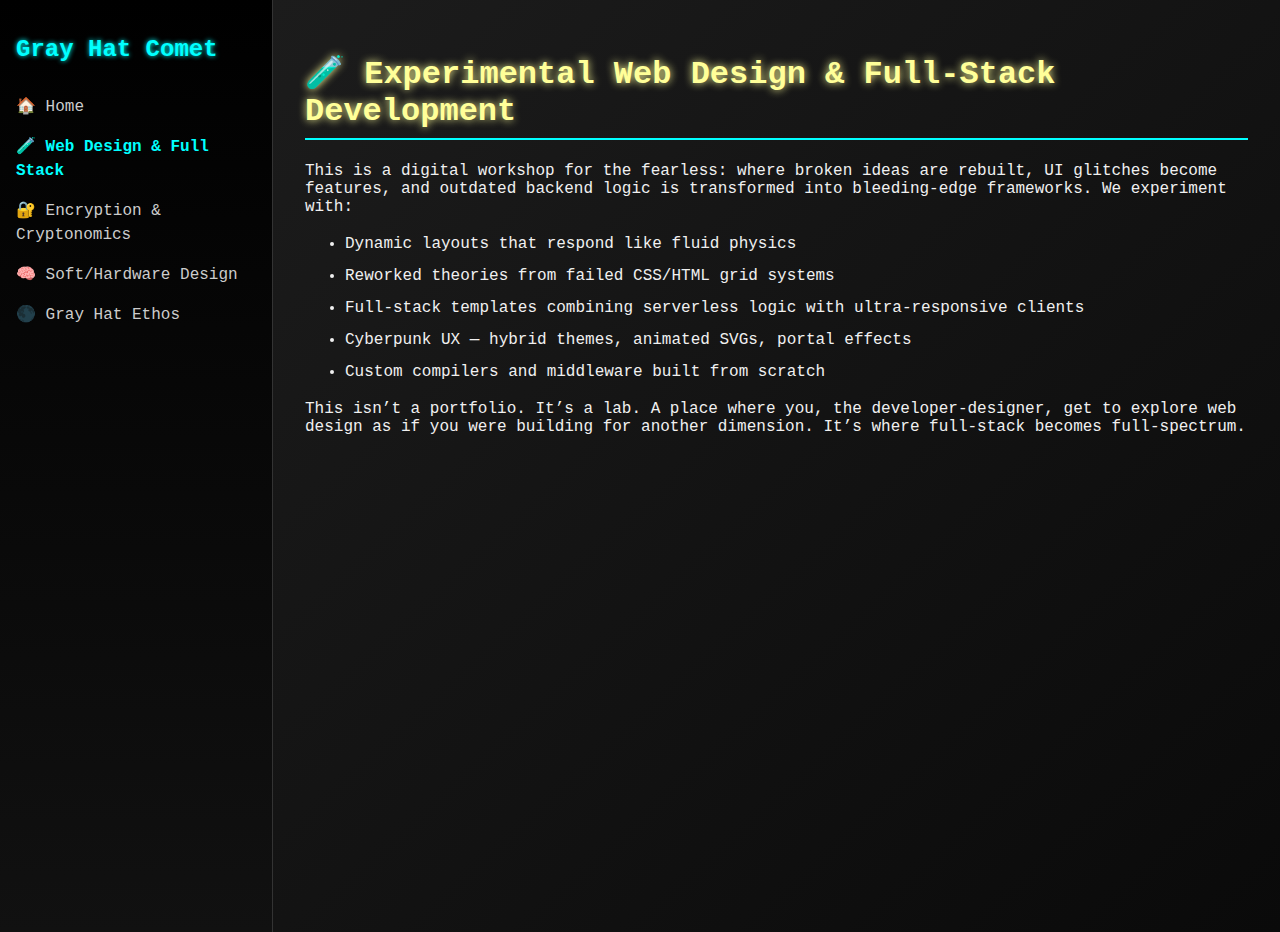
<file: page1.html>
<!DOCTYPE html>
<html lang="en">
<head>
  <meta charset="UTF-8" />
  <meta name="viewport" content="width=device-width, initial-scale=1.0"/>
  <title>Experimental Web Design & Full-Stack Development</title>
  <link rel="stylesheet" href="page1_styles.css">
</head>
<body>
  <div class="sidebar">
    <h2>Gray Hat Comet</h2>
    <nav>
      <ul>
        <li><a href="index.html">🏠 Home</a></li>
        <li><a href="page1.html" class="active">🧪 Web Design & Full Stack</a></li>
        <li><a href="page2.html">🔐 Encryption & Cryptonomics</a></li>
        <li><a href="page3.html">🧠 Soft/Hardware Design</a></li>
        <li><a href="page4.html">🌑 Gray Hat Ethos</a></li>
      </ul>
    </nav>
  </div>
  <main class="content">
    <section>
      <h1>🧪 Experimental Web Design & Full-Stack Development</h1>
      <p>
        This is a digital workshop for the fearless: where broken ideas are rebuilt, UI glitches become features, and outdated backend logic is transformed into bleeding-edge frameworks.  
        We experiment with:
      </p>
      <ul>
        <li>Dynamic layouts that respond like fluid physics</li>
        <li>Reworked theories from failed CSS/HTML grid systems</li>
        <li>Full-stack templates combining serverless logic with ultra-responsive clients</li>
        <li>Cyberpunk UX — hybrid themes, animated SVGs, portal effects</li>
        <li>Custom compilers and middleware built from scratch</li>
      </ul>
      <p>
        This isn’t a portfolio. It’s a lab. A place where you, the developer-designer, get to explore web design as if you were building for another dimension.  
        It’s where full-stack becomes full-spectrum.
      </p>
    </section>
  </main>
</body>
</html>
</file>
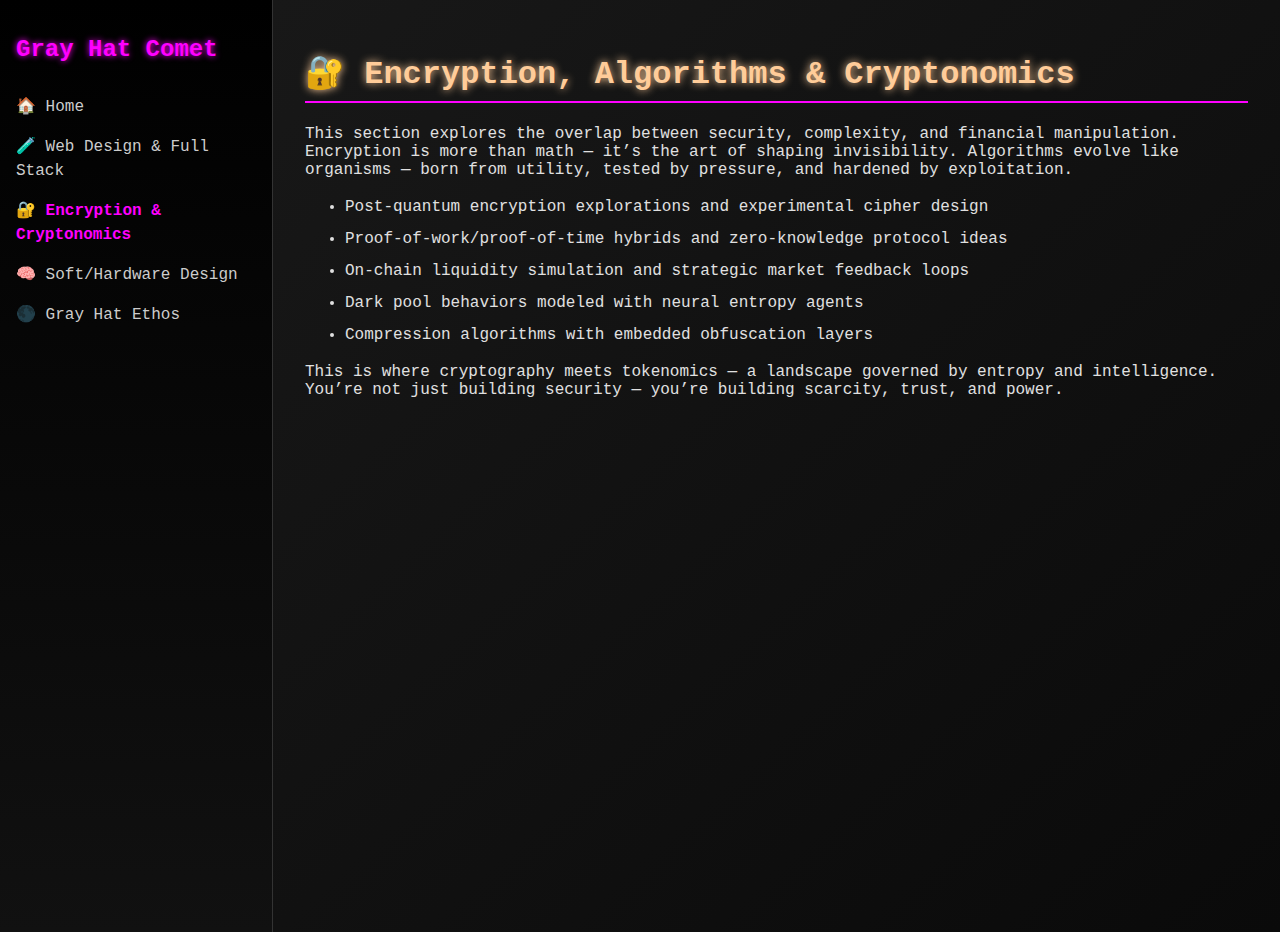
<file: page2.html>
<!DOCTYPE html>
<html lang="en">
<head>
  <meta charset="UTF-8" />
  <meta name="viewport" content="width=device-width, initial-scale=1.0"/>
  <title>Encryption, Algorithms & Cryptonomics</title>
  <link rel="stylesheet" href="page2_styles.css">
</head>
<body>
  <div class="sidebar">
    <h2>Gray Hat Comet</h2>
    <nav>
      <ul>
        <li><a href="index.html">🏠 Home</a></li>
        <li><a href="page1.html">🧪 Web Design & Full Stack</a></li>
        <li><a href="page2.html" class="active">🔐 Encryption & Cryptonomics</a></li>
        <li><a href="page3.html">🧠 Soft/Hardware Design</a></li>
        <li><a href="page4.html">🌑 Gray Hat Ethos</a></li>
      </ul>
    </nav>
  </div>
  <main class="content">
    <section>
      <h1>🔐 Encryption, Algorithms & Cryptonomics</h1>
      <p>
        This section explores the overlap between security, complexity, and financial manipulation. Encryption is more than math — it’s the art of shaping invisibility.  
        Algorithms evolve like organisms — born from utility, tested by pressure, and hardened by exploitation.
      </p>
      <ul>
        <li>Post-quantum encryption explorations and experimental cipher design</li>
        <li>Proof-of-work/proof-of-time hybrids and zero-knowledge protocol ideas</li>
        <li>On-chain liquidity simulation and strategic market feedback loops</li>
        <li>Dark pool behaviors modeled with neural entropy agents</li>
        <li>Compression algorithms with embedded obfuscation layers</li>
      </ul>
      <p>
        This is where cryptography meets tokenomics — a landscape governed by entropy and intelligence. You’re not just building security — you’re building scarcity, trust, and power.
      </p>
    </section>
  </main>
</body>
</html>
</file>
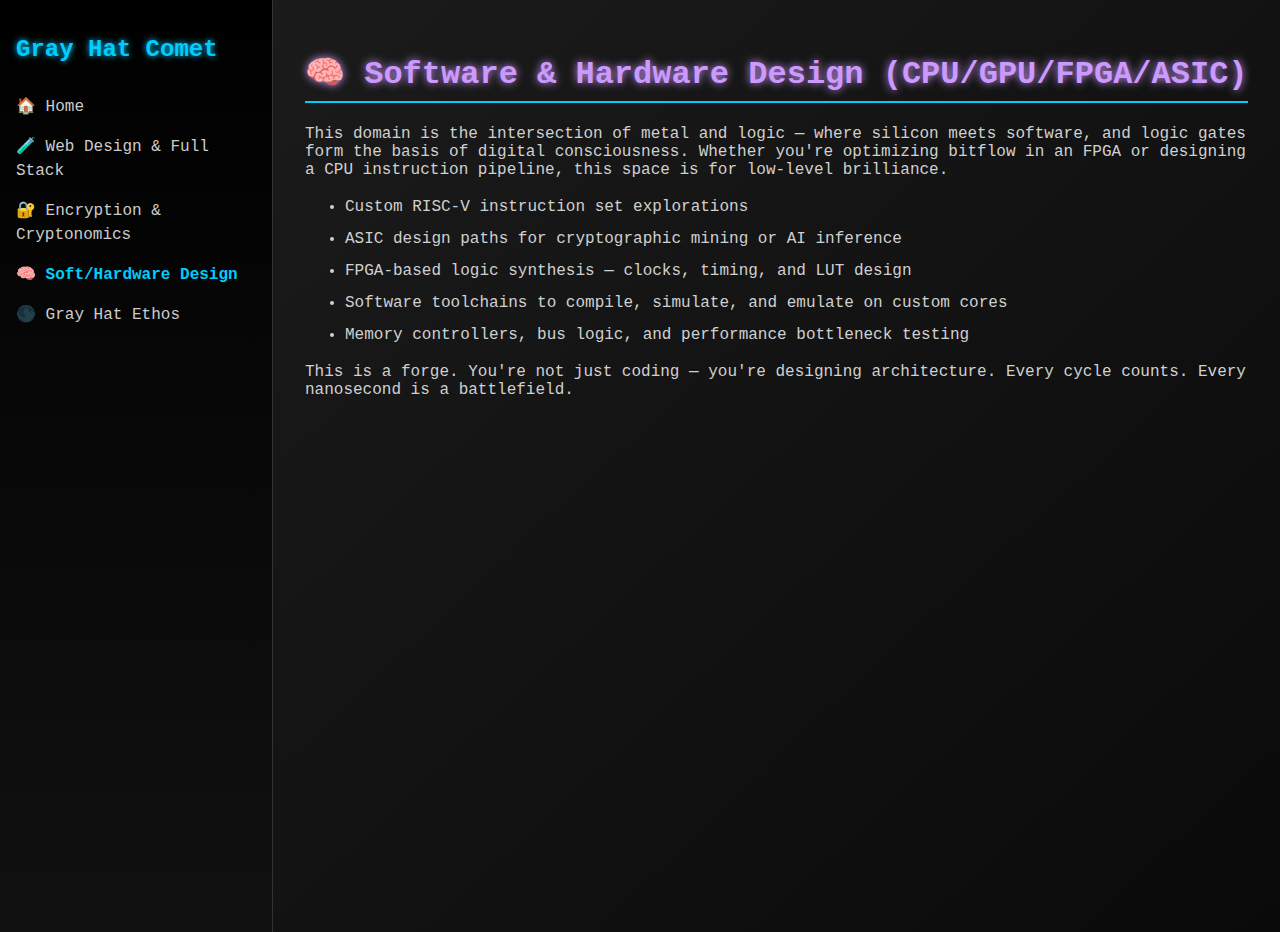
<file: page3.html>
<!DOCTYPE html>
<html lang="en">
<head>
  <meta charset="UTF-8" />
  <meta name="viewport" content="width=device-width, initial-scale=1.0"/>
  <title>Software & Hardware Design</title>
  <link rel="stylesheet" href="page3_styles.css">
</head>
<body>
  <div class="sidebar">
    <h2>Gray Hat Comet</h2>
    <nav>
      <ul>
        <li><a href="index.html">🏠 Home</a></li>
        <li><a href="page1.html">🧪 Web Design & Full Stack</a></li>
        <li><a href="page2.html">🔐 Encryption & Cryptonomics</a></li>
        <li><a href="page3.html" class="active">🧠 Soft/Hardware Design</a></li>
        <li><a href="page4.html">🌑 Gray Hat Ethos</a></li>
      </ul>
    </nav>
  </div>
  <main class="content">
    <section>
      <h1>🧠 Software & Hardware Design (CPU/GPU/FPGA/ASIC)</h1>
      <p>
        This domain is the intersection of metal and logic — where silicon meets software, and logic gates form the basis of digital consciousness.  
        Whether you're optimizing bitflow in an FPGA or designing a CPU instruction pipeline, this space is for low-level brilliance.
      </p>
      <ul>
        <li>Custom RISC-V instruction set explorations</li>
        <li>ASIC design paths for cryptographic mining or AI inference</li>
        <li>FPGA-based logic synthesis — clocks, timing, and LUT design</li>
        <li>Software toolchains to compile, simulate, and emulate on custom cores</li>
        <li>Memory controllers, bus logic, and performance bottleneck testing</li>
      </ul>
      <p>
        This is a forge. You're not just coding — you're designing architecture.  
        Every cycle counts. Every nanosecond is a battlefield.
      </p>
    </section>
  </main>
</body>
</html>
</file>
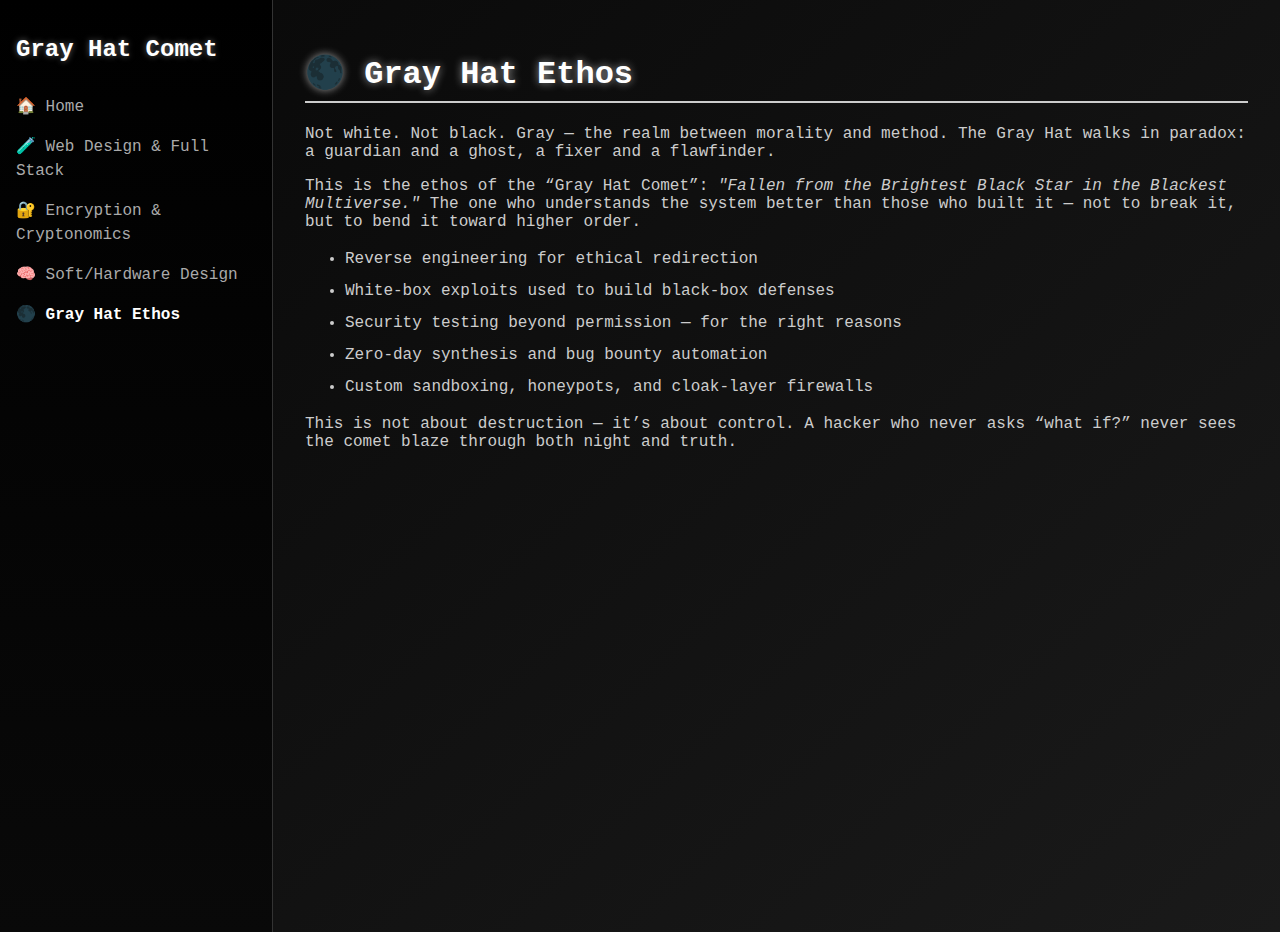
<file: page4.html>
<!DOCTYPE html>
<html lang="en">
<head>
  <meta charset="UTF-8" />
  <meta name="viewport" content="width=device-width, initial-scale=1.0"/>
  <title>Gray Hat Ethos</title>
  <link rel="stylesheet" href="page4_styles.css">
</head>
<body>
  <div class="sidebar">
    <h2>Gray Hat Comet</h2>
    <nav>
      <ul>
        <li><a href="index.html">🏠 Home</a></li>
        <li><a href="page1.html">🧪 Web Design & Full Stack</a></li>
        <li><a href="page2.html">🔐 Encryption & Cryptonomics</a></li>
        <li><a href="page3.html">🧠 Soft/Hardware Design</a></li>
        <li><a href="page4.html" class="active">🌑 Gray Hat Ethos</a></li>
      </ul>
    </nav>
  </div>
  <main class="content">
    <section>
      <h1>🌑 Gray Hat Ethos</h1>
      <p>
        Not white. Not black. Gray — the realm between morality and method.  
        The Gray Hat walks in paradox: a guardian and a ghost, a fixer and a flawfinder.
      </p>
      <p>
        This is the ethos of the “Gray Hat Comet”:  
        <em>"Fallen from the Brightest Black Star in the Blackest Multiverse."</em>  
        The one who understands the system better than those who built it — not to break it, but to bend it toward higher order.
      </p>
      <ul>
        <li>Reverse engineering for ethical redirection</li>
        <li>White-box exploits used to build black-box defenses</li>
        <li>Security testing beyond permission — for the right reasons</li>
        <li>Zero-day synthesis and bug bounty automation</li>
        <li>Custom sandboxing, honeypots, and cloak-layer firewalls</li>
      </ul>
      <p>
        This is not about destruction — it’s about control.  
        A hacker who never asks “what if?” never sees the comet blaze through both night and truth.
      </p>
    </section>
  </main>
</body>
</html>
</file>
<file: page1_styles.css>
body {
  margin: 0;
  font-family: 'Courier New', monospace;
  background: linear-gradient(to right, #0d0d0d, #1a1a1a);
  color: #f0f0f0;
  display: flex;
}

.sidebar {
  width: 240px;
  height: 100vh;
  background: linear-gradient(180deg, #000000, #111111);
  border-right: 1px solid #333;
  padding: 1rem;
}

.sidebar h2 {
  color: #0ff;
  text-shadow: 0 0 5px #0ff;
}

.sidebar ul {
  list-style: none;
  padding: 0;
  margin-top: 2rem;
}

.sidebar li {
  margin: 1rem 0;
}

.sidebar a {
  color: #ccc;
  text-decoration: none;
  transition: color 0.3s;
}

.sidebar a:hover,
.sidebar a.active {
  color: #0ff;
  font-weight: bold;
}

.content {
  flex: 1;
  padding: 2rem;
  background: linear-gradient(to bottom right, #1c1c1c, #0a0a0a);
}

h1 {
  color: #ff9;
  text-shadow: 0 0 8px #ff9;
  border-bottom: 2px solid #0ff;
  padding-bottom: 0.5rem;
}

ul li {
  margin: 0.5rem 0;
  line-height: 1.5;
}
</file>
<file: page2_styles.css>
body {
  margin: 0;
  font-family: 'Courier New', monospace;
  background: linear-gradient(to right, #0b0b0b, #1e1e1e);
  color: #e0e0e0;
  display: flex;
}

.sidebar {
  width: 240px;
  height: 100vh;
  background: linear-gradient(180deg, #000000, #111111);
  border-right: 1px solid #333;
  padding: 1rem;
}

.sidebar h2 {
  color: #f0f;
  text-shadow: 0 0 6px #f0f;
}

.sidebar ul {
  list-style: none;
  padding: 0;
  margin-top: 2rem;
}

.sidebar li {
  margin: 1rem 0;
}

.sidebar a {
  color: #ccc;
  text-decoration: none;
  transition: color 0.3s;
}

.sidebar a:hover,
.sidebar a.active {
  color: #f0f;
  font-weight: bold;
}

.content {
  flex: 1;
  padding: 2rem;
  background: linear-gradient(to bottom right, #181818, #0a0a0a);
}

h1 {
  color: #fc9;
  text-shadow: 0 0 8px #fc9;
  border-bottom: 2px solid #f0f;
  padding-bottom: 0.5rem;
}

ul li {
  margin: 0.5rem 0;
  line-height: 1.5;
}
</file>
<file: page3_styles.css>
body {
  margin: 0;
  font-family: 'Courier New', monospace;
  background: linear-gradient(to right, #0c0c0c, #1d1d1d);
  color: #d0d0d0;
  display: flex;
}

.sidebar {
  width: 240px;
  height: 100vh;
  background: linear-gradient(180deg, #000000, #111111);
  border-right: 1px solid #333;
  padding: 1rem;
}

.sidebar h2 {
  color: #0cf;
  text-shadow: 0 0 6px #0cf;
}

.sidebar ul {
  list-style: none;
  padding: 0;
  margin-top: 2rem;
}

.sidebar li {
  margin: 1rem 0;
}

.sidebar a {
  color: #ccc;
  text-decoration: none;
  transition: color 0.3s;
}

.sidebar a:hover,
.sidebar a.active {
  color: #0cf;
  font-weight: bold;
}

.content {
  flex: 1;
  padding: 2rem;
  background: linear-gradient(to bottom right, #1b1b1b, #0a0a0a);
}

h1 {
  color: #c9f;
  text-shadow: 0 0 8px #c9f;
  border-bottom: 2px solid #0cf;
  padding-bottom: 0.5rem;
}

ul li {
  margin: 0.5rem 0;
  line-height: 1.5;
}
</file>
<file: page4_styles.css>
body {
  margin: 0;
  font-family: 'Courier New', monospace;
  background: linear-gradient(to right, #070707, #111);
  color: #cccccc;
  display: flex;
}

.sidebar {
  width: 240px;
  height: 100vh;
  background: linear-gradient(180deg, #000, #090909);
  border-right: 1px solid #333;
  padding: 1rem;
}

.sidebar h2 {
  color: #fff;
  text-shadow: 0 0 6px #666;
}

.sidebar ul {
  list-style: none;
  padding: 0;
  margin-top: 2rem;
}

.sidebar li {
  margin: 1rem 0;
}

.sidebar a {
  color: #aaa;
  text-decoration: none;
  transition: color 0.3s;
}

.sidebar a:hover,
.sidebar a.active {
  color: #fff;
  font-weight: bold;
}

.content {
  flex: 1;
  padding: 2rem;
  background: linear-gradient(to bottom right, #0a0a0a, #1a1a1a);
}

h1 {
  color: #fff;
  text-shadow: 0 0 8px #999;
  border-bottom: 2px solid #ccc;
  padding-bottom: 0.5rem;
}

ul li {
  margin: 0.5rem 0;
  line-height: 1.5;
}
</file>
